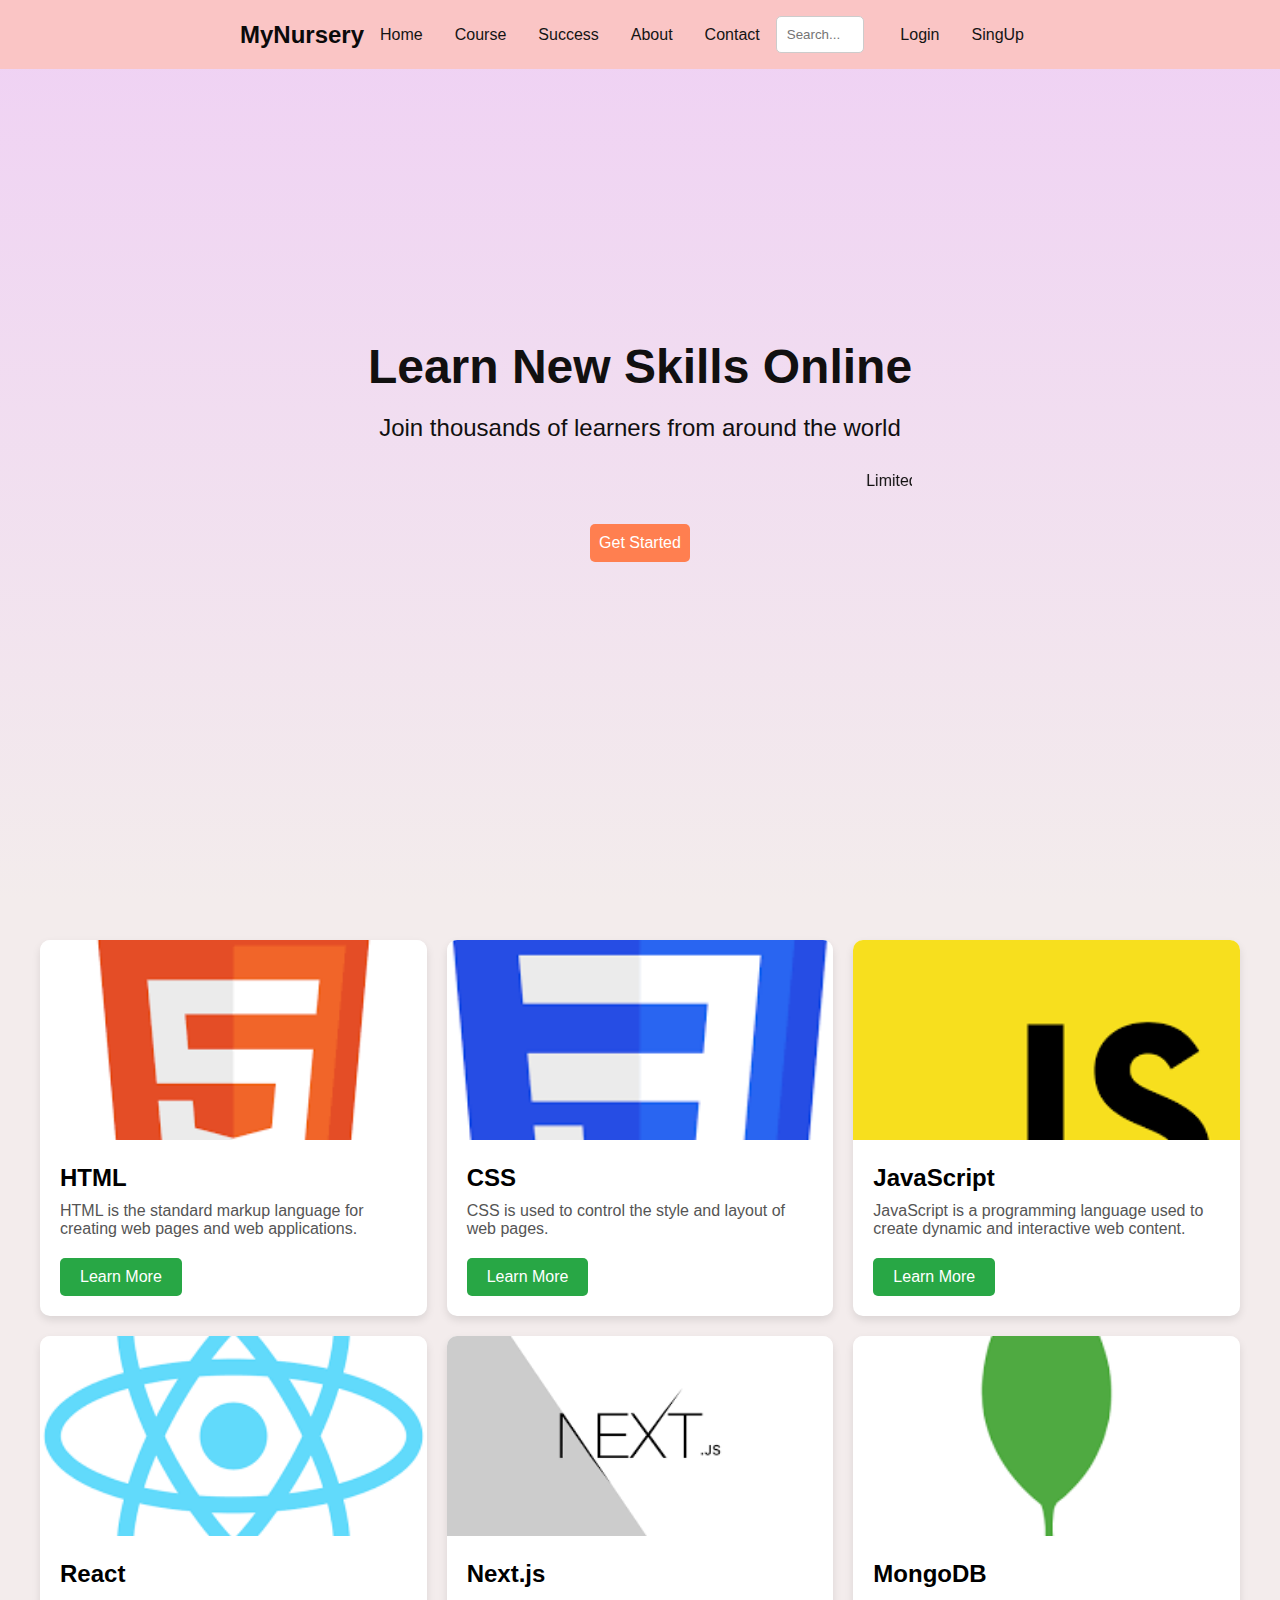
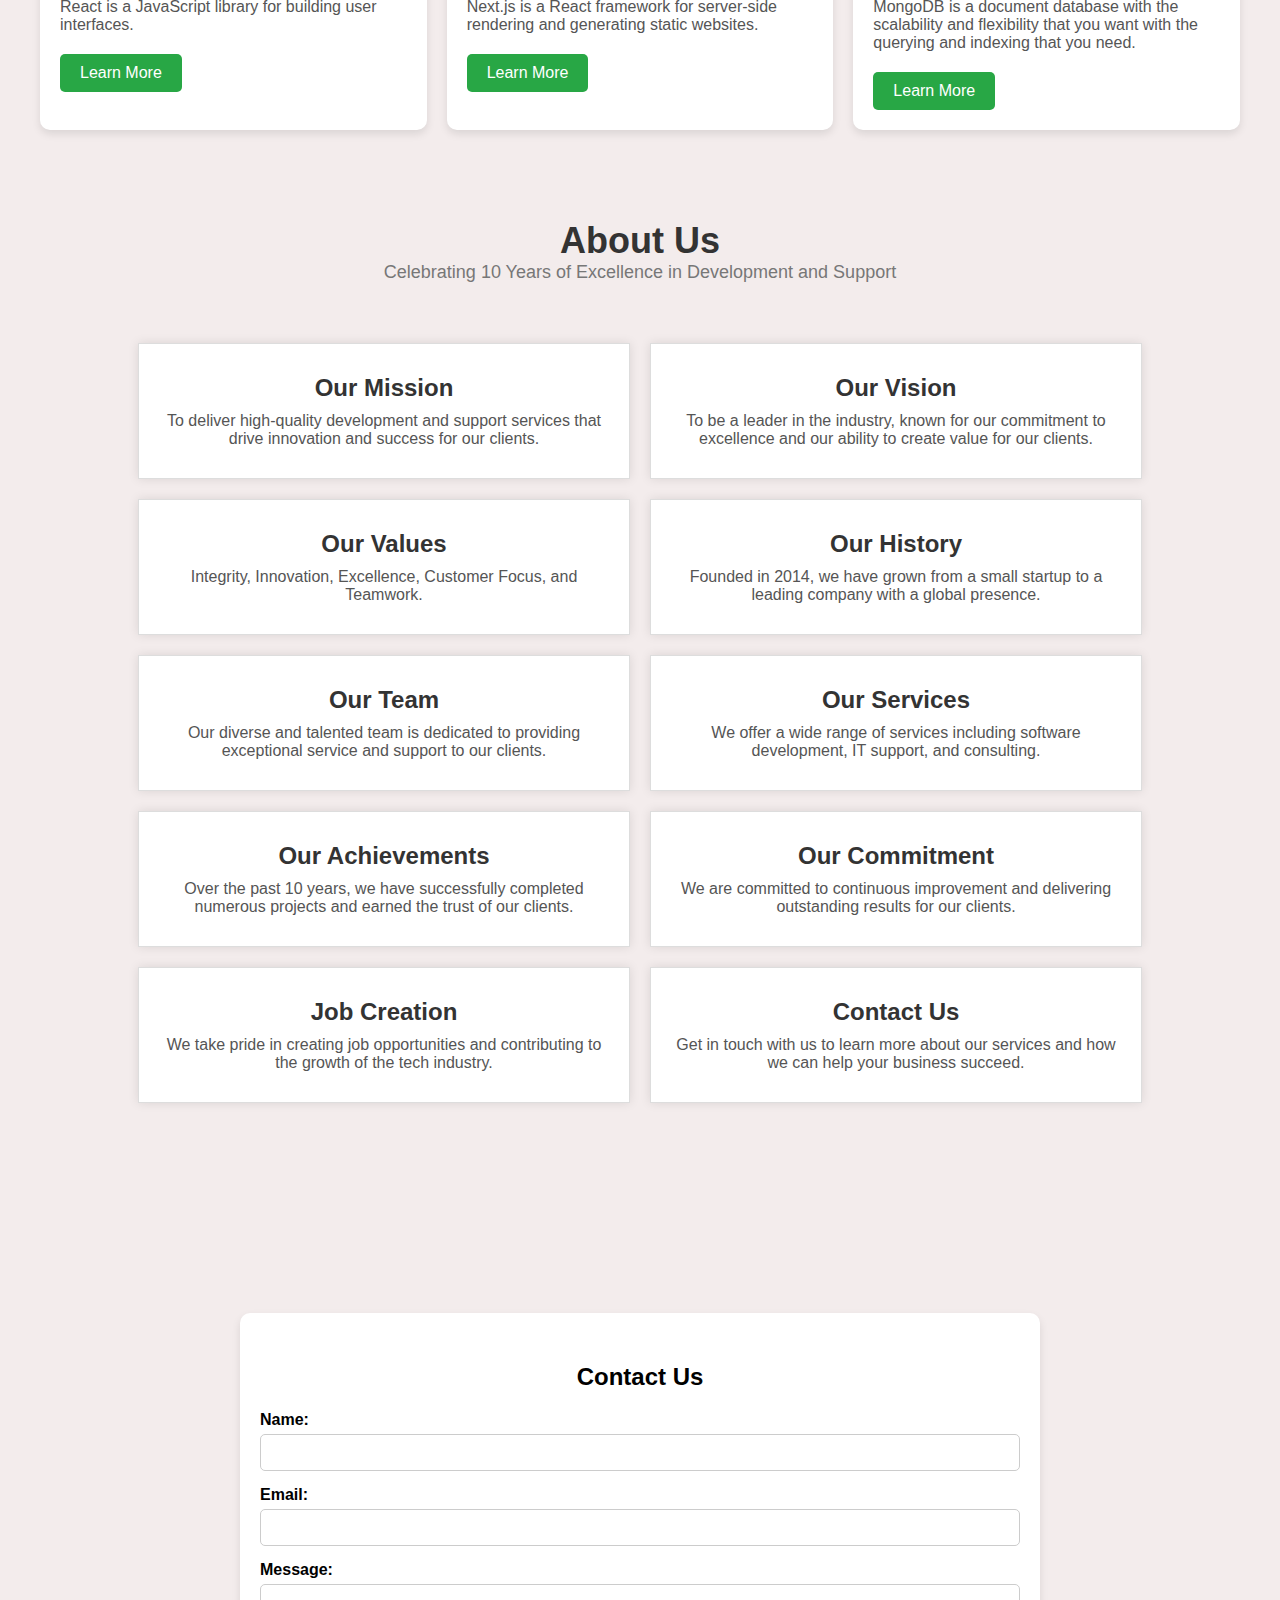
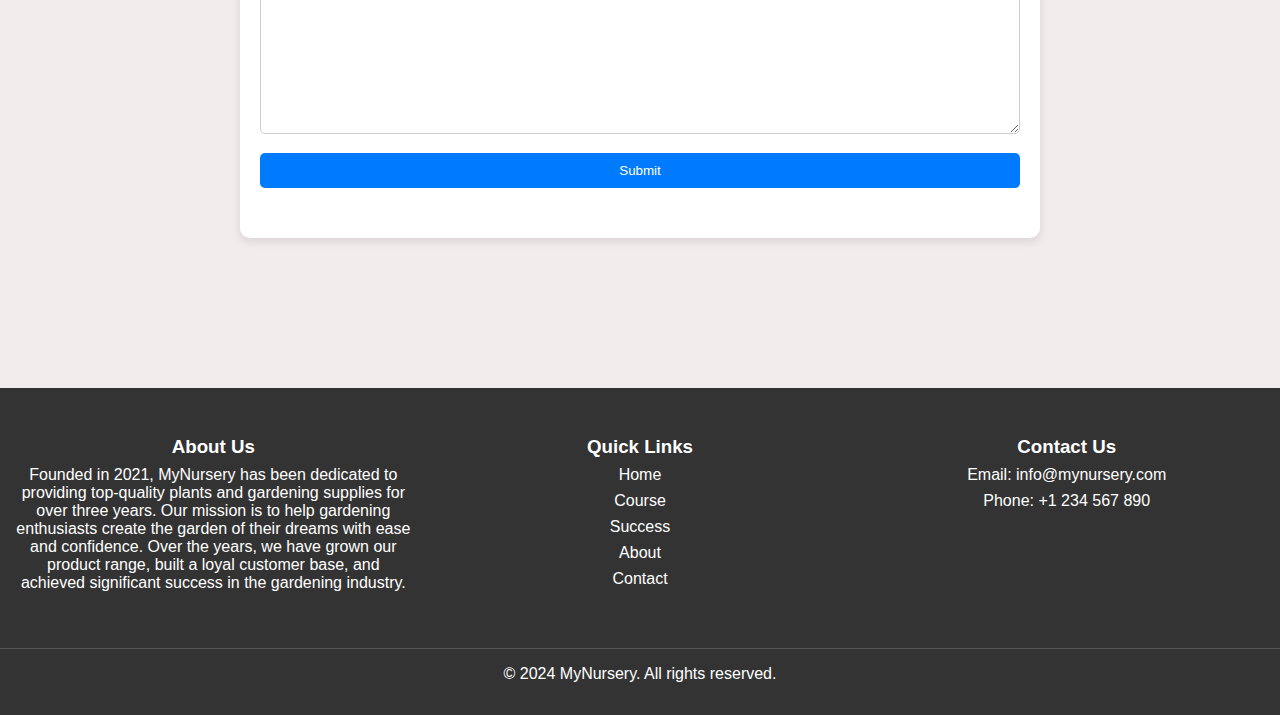
<file: index.html>
<!DOCTYPE html>
<html lang="en">
<head>
    <meta charset="UTF-8">
    <meta name="viewport" content="width=device-width, initial-scale=1.0">
    <title>Responsive Navbar</title>
    <link rel="stylesheet" href="Style.css">
</head>
<body>
    <header>
        <nav>
            
            <div class="logo">MyNursery</div>
            <div class="nav-links">
                <ul>
                    <li><a href="http://127.0.0.1:5500/index.html#">Home</a></li>
                    <li><a href="#Course">Course</a></li>
                    <li><a href="http://127.0.0.1:5500/Success.html#">Success</a></li>
                    <li><a href="#About">About</a></li>
                    <li><a href="#Contact">Contact</a></li>
                </ul>
            </div>
            <div class="search-container">
                <input type="text" placeholder="Search...">
                <li><a href="http://127.0.0.1:5500/login.html#">Login</a></li>
                <li><a href="http://127.0.0.1:5500/SingUp.html#">SingUp</a></li>
            </div>
        </nav>
       
        <section>
            <div class="hero-section">
                <div class="">
                    <h1 class="hero-title">Learn New Skills Online</h1>
                    <p class="hero-subtitle">Join thousands of learners from around the world</p>
                    <marquee behavior="scroll" direction="left" scrollamount="5">
                        Limited Time Offer! Get 70% off on all courses!
                    </marquee>
                    <button class="hero-button">Get Started</button>
                  </div>
            </div>
        </section>

    </header>

    <main>
       <section >
        <div class="container" id="Course">
            <div class="card">
                <img src="/img/download.png" alt="HTML">
                <div class="card-content">
                    <h3 class="card-title">HTML</h3>
                    <p class="card-desc">HTML is the standard markup language for creating web pages and web applications.</p>
                    <a href="#" class="card-button">Learn More</a>
                </div>
            </div>
            <div class="card">
                <img src="/img/download (1).png" alt="CSS">
                <div class="card-content">
                    <h3 class="card-title">CSS</h3>
                    <p class="card-desc">CSS is used to control the style and layout of web pages.</p>
                    <a href="#" class="card-button">Learn More</a>
                </div>
            </div>
            <div class="card">
                <img src="/img/download (2).png" alt="JavaScript">
                <div class="card-content">

                    <h3 class="card-title">JavaScript</h3>
                    <p class="card-desc">JavaScript is a programming language used to create dynamic and interactive web content.</p>
                    <a href="#" class="card-button">Learn More</a>
                </div>
            </div>
            <div class="card">
                <img src="/img/download (3).png"" alt="React">
                <div class="card-content">
                    <h3 class="card-title">React</h3>
                    <p class="card-desc">React is a JavaScript library for building user interfaces.</p>
                    <a href="#" class="card-button">Learn More</a>
                </div>
            </div>
            <div class="card">
                <img src="/img//download (4).png" alt="Next.js">
                <div class="card-content">
                    <h3 class="card-title">Next.js</h3>
                    <p class="card-desc">Next.js is a React framework for server-side rendering and generating static websites.</p>
                    <a href="#" class="card-button">Learn More</a>
                </div>
            </div>
            <div class="card">
                <img src="/img/download (5).png" alt="MongoDB">
                <div class="card-content">
                    <h3 class="card-title">MongoDB</h3>
                    <p class="card-desc">MongoDB is a document database with the scalability and flexibility that you want with the querying and indexing that you need.</p>
                    <a href="#" class="card-button">Learn More</a>
                </div>
            </div>
        </div>
       </section>

       <section >
        <div class="about-container" id="About">
            <div class="about-header">
                <h1>About Us</h1>
                <p>Celebrating 10 Years of Excellence in Development and Support</p>
            </div>
            <div class="about-content">
                <div class="about-item">
                    <h3>Our Mission</h3>
                    <p>To deliver high-quality development and support services that drive innovation and success for our clients.</p>
                </div>
                <div class="about-item">
                    <h3>Our Vision</h3>
                    <p>To be a leader in the industry, known for our commitment to excellence and our ability to create value for our clients.</p>
                </div>
                <div class="about-item">
                    <h3>Our Values</h3>
                    <p>Integrity, Innovation, Excellence, Customer Focus, and Teamwork.</p>
                </div>
                <div class="about-item">
                    <h3>Our History</h3>
                    <p>Founded in 2014, we have grown from a small startup to a leading company with a global presence.</p>
                </div>
                <div class="about-item">
                    <h3>Our Team</h3>
                    <p>Our diverse and talented team is dedicated to providing exceptional service and support to our clients.</p>
                </div>
                <div class="about-item">
                    <h3>Our Services</h3>
                    <p>We offer a wide range of services including software development, IT support, and consulting.</p>
                </div>
                <div class="about-item">
                    <h3>Our Achievements</h3>
                    <p>Over the past 10 years, we have successfully completed numerous projects and earned the trust of our clients.</p>
                </div>
                <div class="about-item">
                    <h3>Our Commitment</h3>
                    <p>We are committed to continuous improvement and delivering outstanding results for our clients.</p>
                </div>
                <div class="about-item">
                    <h3>Job Creation</h3>
                    <p>We take pride in creating job opportunities and contributing to the growth of the tech industry.</p>
                </div>
                <div class="about-item">
                    <h3>Contact Us</h3>
                    <p>Get in touch with us to learn more about our services and how we can help your business succeed.</p>
                </div>
            </div>
        </div>
       </section>

       <section >
        <div class="container-div" id="Contact">
            <h2>Contact Us</h2>
            <form>
                <div class="form-group">
                    <label for="name">Name:</label>
                    <input type="text" id="name" name="name" required>
                </div>
                <div class="form-group">
                    <label for="email">Email:</label>
                    <input type="email" id="email" name="email" required>
                </div>
                <div class="form-group">
                    <label for="message">Message:</label>
                    <textarea id="message" name="message" rows="5" required></textarea>
                </div>
                <button type="submit">Submit</button>
            </form>
        </div>
       </section>
    </main>

    <footer>
        <div class="footer-content">
            <div class="footer-section about">
                <h3>About Us</h3>
                <p>Founded in 2021, MyNursery has been dedicated to providing top-quality plants and gardening supplies for over three years. Our mission is to help gardening enthusiasts create the garden of their dreams with ease and confidence. Over the years, we have grown our product range, built a loyal customer base, and achieved significant success in the gardening industry.</p>
    </section>
            </div>
            <div class="footer-section links">
                <h3>Quick Links</h3>
                <ul>
                    <li><a href="http://127.0.0.1:5500/index.html#">Home</a></li>
                    <li><a href="#Course">Course</a></li>
                    <li><a href="http://127.0.0.1:5500/Success.html">Success</a></li>
                    <li><a href="#About">About</a></li>
                    <li><a href="#Contact">Contact</a></li>
                </ul>
            </div>
            <div class="footer-section contact">
                <h3>Contact Us</h3>
                <p>Email: info@mynursery.com</p>
                <p>Phone: +1 234 567 890</p>
            </div>
        </div>
        <div class="footer-bottom">
            &copy; 2024 MyNursery. All rights reserved.
        </div>
    </footer>
</body>
</html>
</file>
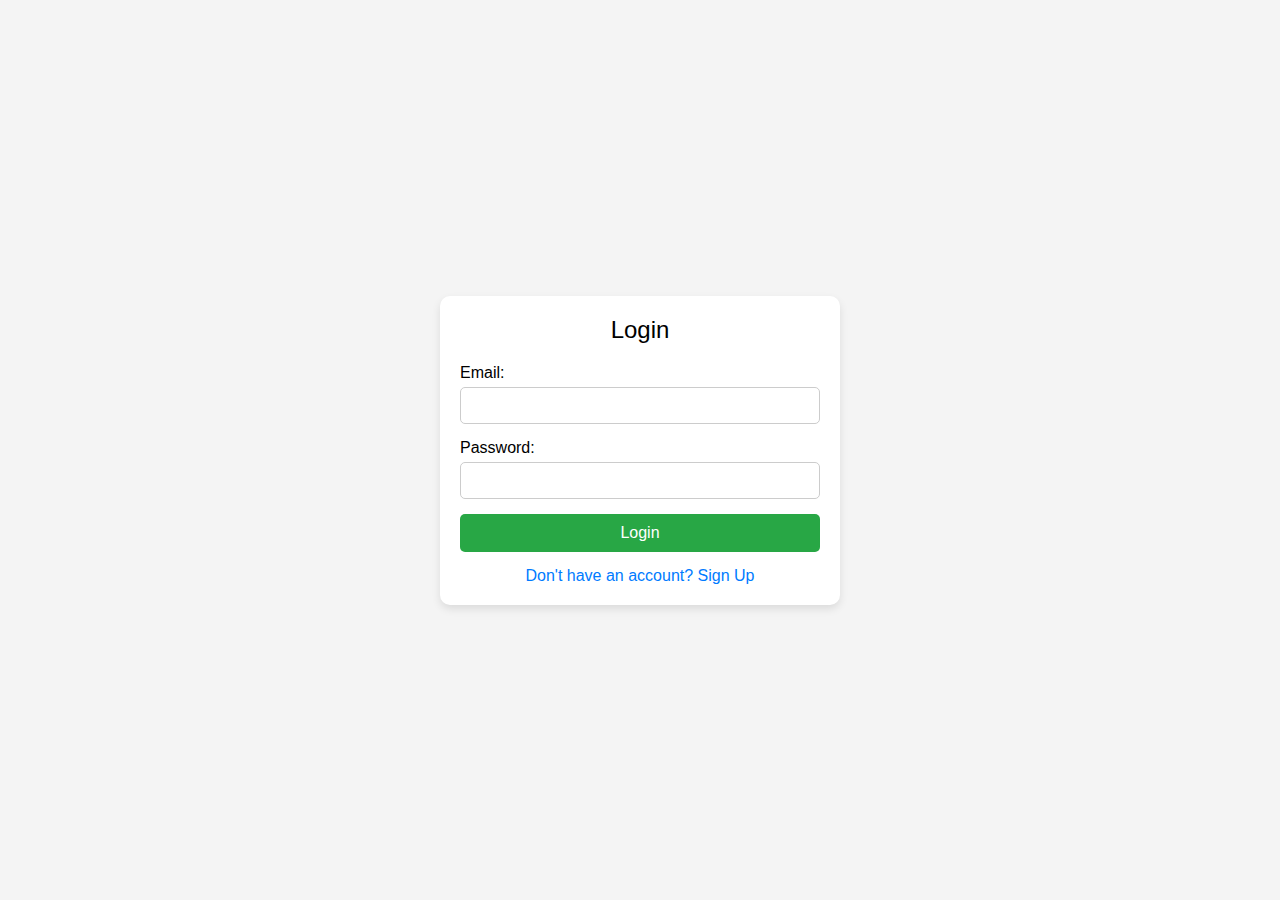
<file: login.html>
<!DOCTYPE html>
<html lang="en">
<head>
    <meta charset="UTF-8">
    <meta name="viewport" content="width=device-width, initial-scale=1.0">
    <title>Login and Signup Forms</title>
    <style>
        body {
            font-family: Arial, sans-serif;
            background-color: #f4f4f4;
            display: flex;
            justify-content: center;
            align-items: center;
            height: 100vh;
            margin: 0;
        }

        .container {
            width: 100%;
            max-width: 400px;
            background-color: #fff;
            padding: 20px;
            border-radius: 10px;
            box-shadow: 0 4px 8px rgba(0, 0, 0, 0.1);
            box-sizing: border-box;
        }

        .form-title {
            font-size: 1.5em;
            margin-bottom: 20px;
            text-align: center;
        }

        .form-group {
            margin-bottom: 15px;
        }

        .form-group label {
            display: block;
            margin-bottom: 5px;
        }

        .form-group input {
            width: 100%;
            padding: 10px;
            box-sizing: border-box;
            border: 1px solid #ccc;
            border-radius: 5px;
        }

        .form-group button {
            width: 100%;
            padding: 10px;
            border: none;
            border-radius: 5px;
            background-color: #28a745;
            color: #fff;
            font-size: 1em;
            cursor: pointer;
        }

        .form-group button:hover {
            background-color: #218838;
        }

        .form-link {
            text-align: center;
            margin-top: 10px;
        }

        .form-link a {
            color: #007bff;
            text-decoration: none;
        }

        .form-link a:hover {
            text-decoration: underline;
        }
    </style>
</head>
<body>

<div class="container">
    <div class="form-title">Login</div>
    <form>
        <div class="form-group">
            <label for="login-email">Email:</label>
            <input type="email" id="login-email" required>
        </div>
        <div class="form-group">
            <label for="login-password">Password:</label>
            <input type="password" id="login-password" required>
        </div>
        <div class="form-group">
            <button type="submit">Login</button>
        </div>
        <div class="form-link">
            <a href="#">Don't have an account? Sign Up</a>
        </div>
    </form>
</div>

</body>
</html>
</file>
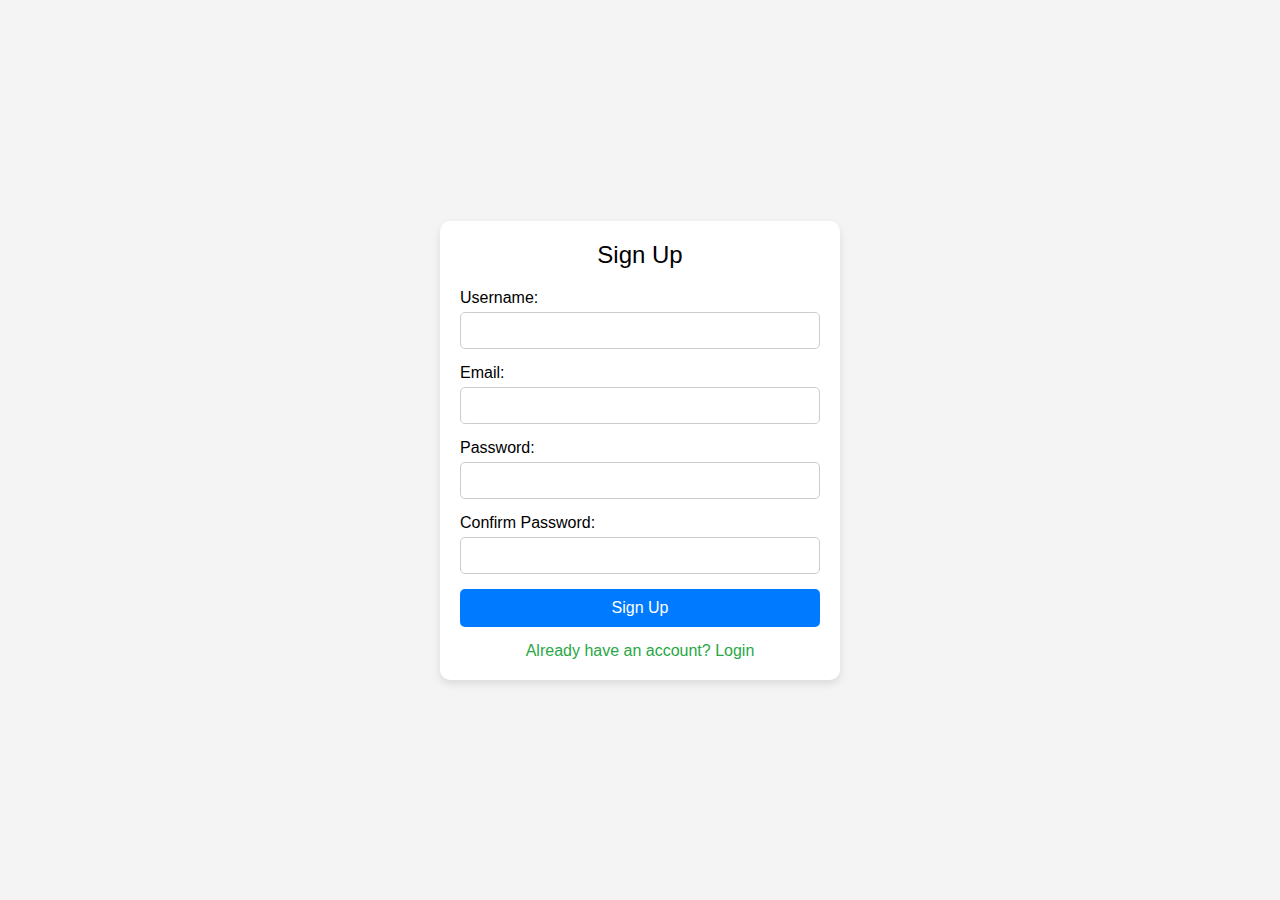
<file: SingUp.html>
<!DOCTYPE html>
<html lang="en">
<head>
    <meta charset="UTF-8">
    <meta name="viewport" content="width=device-width, initial-scale=1.0">
    <title>Signup Form</title>
    <style>
        body {
            font-family: Arial, sans-serif;
            background-color: #f4f4f4;
            display: flex;
            justify-content: center;
            align-items: center;
            height: 100vh;
            margin: 0;
        }

        .container {
            width: 100%;
            max-width: 400px;
            background-color: #fff;
            padding: 20px;
            border-radius: 10px;
            box-shadow: 0 4px 8px rgba(0, 0, 0, 0.1);
            box-sizing: border-box;
        }

        .form-title {
            font-size: 1.5em;
            margin-bottom: 20px;
            text-align: center;
        }

        .form-group {
            margin-bottom: 15px;
        }

        .form-group label {
            display: block;
            margin-bottom: 5px;
        }

        .form-group input {
            width: 100%;
            padding: 10px;
            box-sizing: border-box;
            border: 1px solid #ccc;
            border-radius: 5px;
        }

        .form-group button {
            width: 100%;
            padding: 10px;
            border: none;
            border-radius: 5px;
            background-color: #007bff;
            color: #fff;
            font-size: 1em;
            cursor: pointer;
        }

        .form-group button:hover {
            background-color: #0056b3;
        }

        .form-link {
            text-align: center;
            margin-top: 10px;
        }

        .form-link a {
            color: #28a745;
            text-decoration: none;
        }

        .form-link a:hover {
            text-decoration: underline;
        }
    </style>
</head>
<body>

<div class="container">
    <div class="form-title">Sign Up</div>
    <form>
        <div class="form-group">
            <label for="signup-username">Username:</label>
            <input type="text" id="signup-username" required>
        </div>
        <div class="form-group">
            <label for="signup-email">Email:</label>
            <input type="email" id="signup-email" required>
        </div>
        <div class="form-group">
            <label for="signup-password">Password:</label>
            <input type="password" id="signup-password" required>
        </div>
        <div class="form-group">
            <label for="signup-confirm-password">Confirm Password:</label>
            <input type="password" id="signup-confirm-password" required>
        </div>
        <div class="form-group">
            <button type="submit">Sign Up</button>
        </div>
        <div class="form-link">
            <a href="#">Already have an account? Login</a>
        </div>
    </form>
</div>

</body>
</html>
</file>
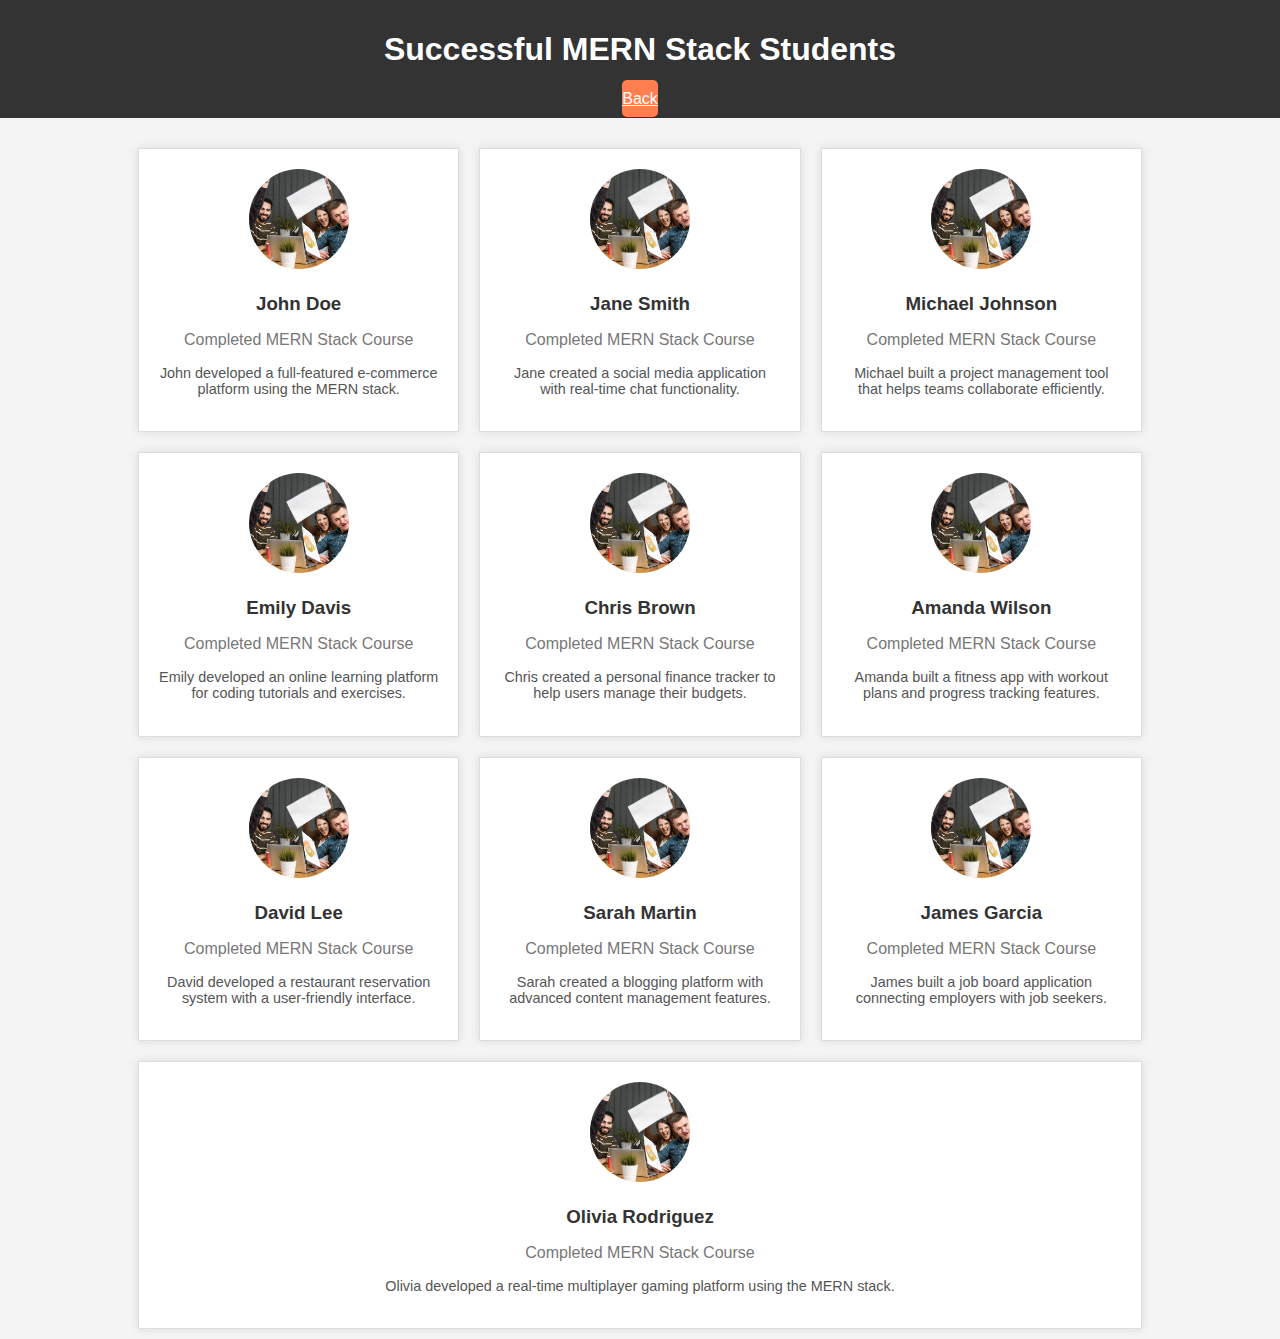
<file: Success.html>
<!DOCTYPE html>
<html lang="en">
<head>
    <meta charset="UTF-8">
    <meta name="viewport" content="width=device-width, initial-scale=1.0">
    <title>Successful MERN Stack Students</title>
    <style>
        body {
            font-family: Arial, sans-serif;
            margin: 0;
            padding: 0;
            background-color: #f4f4f4;
        }
        .container {
            width: 80%;
            margin: auto;
            overflow: hidden;
        }
        .header {
            background: #333;
            color: #fff;
            padding: 10px 0;
            text-align: center;
        }
        .hero-button {
            padding: 10px 0px;
            font-size: 1rem;
            background-color: #ff7f50;
            border: none;
            border-radius: 5px;
            color: white;
            cursor: pointer;
            transition: background-color 0.3s ease;
            margin-top: 30px;
        }
        
        .hero-button:hover {
            background-color: #ff4500;
        }
  
        .student-list {
            display: flex;
            flex-wrap: wrap;
            justify-content: space-between;
            margin-top: 20px;
        }
        .student {
            background: #fff;
            border: 1px solid #ddd;
            margin: 10px;
            padding: 20px;
            box-shadow: 0 0 10px rgba(0, 0, 0, 0.1);
            flex: 1 1 calc(33% - 40px);
            box-sizing: border-box;
            text-align: center;
        }
        .student img {
            width: 100px;
            height: 100px;
            border-radius: 50%;
            object-fit: cover;
            margin-bottom: 10px;
        }
        .student h3 {
            margin: 10px 0;
            color: #333;
        }
        .student p {
            color: #777;
        }
        .student .description {
            color: #555;
            font-size: 0.9em;
            margin-top: 10px;
        }
        @media (max-width: 768px) {
            .student {
                flex: 1 1 calc(50% - 40px);
            }
        }
        @media (max-width: 480px) {
            .student {
                flex: 1 1 100%;
            }
        }
    </style>
</head>
<body>
    <div class="header">
        <h1>Successful MERN Stack Students</h1>
        <a class="hero-button" href="http://127.0.0.1:5500/index.html#">Back</a>
    </div>
    </div>
    <div class="container">
        <div class="student-list">
            <div class="student">
                <img src="/img//depositphotos_195741446-stock-photo-teams-reaction-to-success.jpg" alt="Student 3">
                <h3>John Doe</h3>
                <p>Completed MERN Stack Course</p>
                <p class="description">John developed a full-featured e-commerce platform using the MERN stack.</p>
            </div>
            <div class="student">
                <img src="/img//depositphotos_195741446-stock-photo-teams-reaction-to-success.jpg" alt="Student 3">
                <h3>Jane Smith</h3>
                <p>Completed MERN Stack Course</p>
                <p class="description">Jane created a social media application with real-time chat functionality.</p>
            </div>
            <div class="student">
                <img src="/img//depositphotos_195741446-stock-photo-teams-reaction-to-success.jpg" alt="Student 3">
                <h3>Michael Johnson</h3>
                <p>Completed MERN Stack Course</p>
                <p class="description">Michael built a project management tool that helps teams collaborate efficiently.</p>
            </div>
            <div class="student">
                <img src="/img//depositphotos_195741446-stock-photo-teams-reaction-to-success.jpg" alt="Student 4">
                <h3>Emily Davis</h3>
                <p>Completed MERN Stack Course</p>
                <p class="description">Emily developed an online learning platform for coding tutorials and exercises.</p>
            </div>
            <div class="student">
                <img src="/img//depositphotos_195741446-stock-photo-teams-reaction-to-success.jpg" alt="Student 5">
                <h3>Chris Brown</h3>
                <p>Completed MERN Stack Course</p>
                <p class="description">Chris created a personal finance tracker to help users manage their budgets.</p>
            </div>
            <div class="student">
                <img src="/img//depositphotos_195741446-stock-photo-teams-reaction-to-success.jpg" alt="Student 6">
                <h3>Amanda Wilson</h3>
                <p>Completed MERN Stack Course</p>
                <p class="description">Amanda built a fitness app with workout plans and progress tracking features.</p>
            </div>
            <div class="student">
                <img src="/img//depositphotos_195741446-stock-photo-teams-reaction-to-success.jpg" alt="Student 7">
                <h3>David Lee</h3>
                <p>Completed MERN Stack Course</p>
                <p class="description">David developed a restaurant reservation system with a user-friendly interface.</p>
            </div>
            <div class="student">
                <img src="/img//depositphotos_195741446-stock-photo-teams-reaction-to-success.jpg" alt="Student 8">
                <h3>Sarah Martin</h3>
                <p>Completed MERN Stack Course</p>
                <p class="description">Sarah created a blogging platform with advanced content management features.</p>
            </div>
            <div class="student">
                <img src="/img//depositphotos_195741446-stock-photo-teams-reaction-to-success.jpg" alt="Student 8">
                <h3>James Garcia</h3>
                <p>Completed MERN Stack Course</p>
                <p class="description">James built a job board application connecting employers with job seekers.</p>
            </div>
            <div class="student">
                <img src="/img//depositphotos_195741446-stock-photo-teams-reaction-to-success.jpg" alt="Student 8">
                <h3>Olivia Rodriguez</h3>
                <p>Completed MERN Stack Course</p>
                <p class="description">Olivia developed a real-time multiplayer gaming platform using the MERN stack.</p>
            </div>
        </div>
        
</body>
</html>
</file>
<file: Style.css>
* {
    margin: 0;
    padding: 0;
    box-sizing: border-box;
  }

body {
    margin: 0;
    font-family: Arial, sans-serif;
    background-color: rgb(243, 236, 236);
    
}


nav {
   
    display: flex;
    justify-content: space-between;
    align-items: center;
    background-color: #fac5c5;
    padding: 1em 15em;
    position: fixed;
    top: 0;
    width: 100%;
    z-index: 1000;
}

.logo {
    color: rgb(10, 10, 10);
    font-size: 1.5em;
    font-weight: bold;
}

.nav-links ul {
    list-style: none;
    margin: 0;
    padding: 0;
    display: flex;
}
.search-container {
    list-style: none;
    margin: 0;
    padding: 0;
    display: flex;
    align-items: center;

}

.nav-links li {
    margin: 0 1em;
}

.search-container li {
    margin: 0 1em;
}

.nav-links a {
    color: rgb(20, 20, 20);
    text-decoration: none;
    font-size: 1em;
}
.search-container a {
    color: rgb(20, 20, 20);
    text-decoration: none;
    font-size: 1em;
}

.search-container input {
    padding: 0.5em;
    border: none;
    border-radius: 5px;
    margin-right: 20px;
}

@media (max-width: 768px) {
    nav {
        flex-direction: column;
    }

    .nav-links ul {
        flex-direction: column;
        align-items: center;
    }
    .search-container  {
        flex-direction: column;
        align-items: center;
    }

    .nav-links li {
        margin: 0.5em 0;
    }
    .search-container li {
        margin: 0.5em 0;
    }

    .search-container {
        margin-top: 1em;
    }
}







.hero-section {
    background: linear-gradient(
                  rgba(238, 199, 247, 0.74), 
                  rgba(243, 236, 236, 0.5)
                ), 
                url('') no-repeat center center/cover;
    height: 100vh;
    display: flex;
    justify-content: center;
    align-items: center;
    text-align: center;
    color: rgb(17, 16, 16);
    padding: 0 20px;
  }

  .hero-title {
    font-size: 3rem;
    margin-bottom: 20px;
  }
  
  .hero-subtitle {
    font-size: 1.5rem;
    margin-bottom: 30px;
  }
  
  .hero-button {
    padding: 10px 0px;
    font-size: 1rem;
    background-color: #ff7f50;
    border: none;
    border-radius: 5px;
    color: white;
    cursor: pointer;
    transition: background-color 0.3s ease;
    margin-top: 30px;
    width: 100px;
  }
  
  .hero-button:hover {
    background-color: #ff4500;
  }
  
  /* Responsive Styling */
  @media (max-width: 767px) {
    .hero-title {
      font-size: 2rem;
    }
  
    .hero-subtitle {
      font-size: 1.2rem;
    }
    
    .hero-button {
      font-size: 0.9rem;
      padding: 8px 16px;
    }
  }






  .container {
    display: grid;
    gap: 20px;
    grid-template-columns: repeat(auto-fit, minmax(300px, 1fr));
    max-width: 1200px;
    margin: 40px auto;
}

.card {
    background-color: #fff;
    border-radius: 10px;
    box-shadow: 0 4px 8px rgba(0, 0, 0, 0.1);
    overflow: hidden;
    transition: transform 0.3s;
}

.card img {
    width: 100%;
    height: 200px;
    object-fit: cover;
}

.card:hover {
    transform: scale(1.05);
}

.card-content {
    padding: 20px;
}

.card-title {
    font-size: 1.5em;
    margin: 0;
    margin-bottom: 10px;
}

.card-desc {
    font-size: 1em;
    color: #555;
    margin-bottom: 20px;
}

.card-button {
    background-color: #28a745;
    color: #fff;
    padding: 10px 20px;
    text-decoration: none;
    border-radius: 5px;
    text-align: center;
    display: inline-block;
}

.card-button:hover {
    background-color: #218838;
}



.container-div {
    width: 100%;
    max-width: 800px;
    padding: 50px 20px;
    background-color: #fff;
    border-radius: 10px;
    box-shadow: 0 4px 8px rgba(0, 0, 0, 0.1);
    box-sizing: border-box;
    margin: 150px auto;
    

}

h2 {
    text-align: center;
    margin-bottom: 20px;
}

.form-group {
    margin-bottom: 15px;
}

label {
    display: block;
    font-weight: bold;
    margin-bottom: 5px;
}

input[type="text"],
input[type="email"],
textarea {
    width: 100%;
    padding: 10px;
    box-sizing: border-box;
    border: 1px solid #ccc;
    border-radius: 5px;
}

textarea {
    height: 150px;
}

button {
    background-color: #007bff;
    color: #fff;
    border: none;
    padding: 10px 20px;
    border-radius: 5px;
    cursor: pointer;
    width: 100%;
}

button:hover {
    background-color: #0056b3;
}






.about-container {
    width: 80%;
    margin: auto;
    padding: 50px 0;
}
.about-header {
    text-align: center;
    margin-bottom: 50px;
}
.about-header h1 {
    color: #333;
    font-size: 36px;
    margin: 0;
}
.about-header p {
    color: #777;
    font-size: 18px;
}
.about-content {
    display: flex;
    flex-wrap: wrap;
    justify-content: space-between;
}
.about-item {
    background: #fff;
    border: 1px solid #ddd;
    margin: 10px;
    padding: 20px;
    box-shadow: 0 0 10px rgba(0, 0, 0, 0.1);
    flex: 1 1 calc(50% - 40px);
    box-sizing: border-box;
    text-align: center;
}
.about-item h3 {
    color: #333;
    font-size: 24px;
    margin: 10px 0;
}
.about-item p {
    color: #555;
    font-size: 16px;
    margin: 10px 0;
}
@media (max-width: 768px) {
    .about-item {
        flex: 1 1 calc(50% - 20px);
    }
}
@media (max-width: 480px) {
    .about-item {
        flex: 1 1 100%;
        margin: 10px 0;
    }
}









  footer {
    background-color: #333;
    color: white;
    padding: 2em 0;
    text-align: center;
}

.footer-content {
    display: flex;
    justify-content: space-around;
    align-items: flex-start;
    flex-wrap: wrap;
}

.footer-section {
    flex: 1;
    padding: 1em;
    min-width: 200px;
}

.footer-section h3 {
    margin-top: 0;
}

.footer-section p, .footer-section ul {
    margin: 0.5em 0;
}

.footer-section ul {
    list-style: none;
    padding: 0;
}

.footer-section li {
    margin: 0.5em 0;
}

.footer-section a {
    color: white;
    text-decoration: none;
}

.footer-bottom {
    margin-top: 2em;
    border-top: 1px solid #555;
    padding-top: 1em;
}

@media (max-width: 768px) {
    nav {
        flex-direction: column;
    }

    .nav-links ul {
        flex-direction: column;
        align-items: center;
    }

    .nav-links li {
        margin: 0.5em 0;
    }

    .search-container {
        margin-top: 1em;
    }

    .footer-content {
        flex-direction: column;
        align-items: center;
    }

    .footer-section {
        margin-bottom: 1em;
    }
}
</file>
